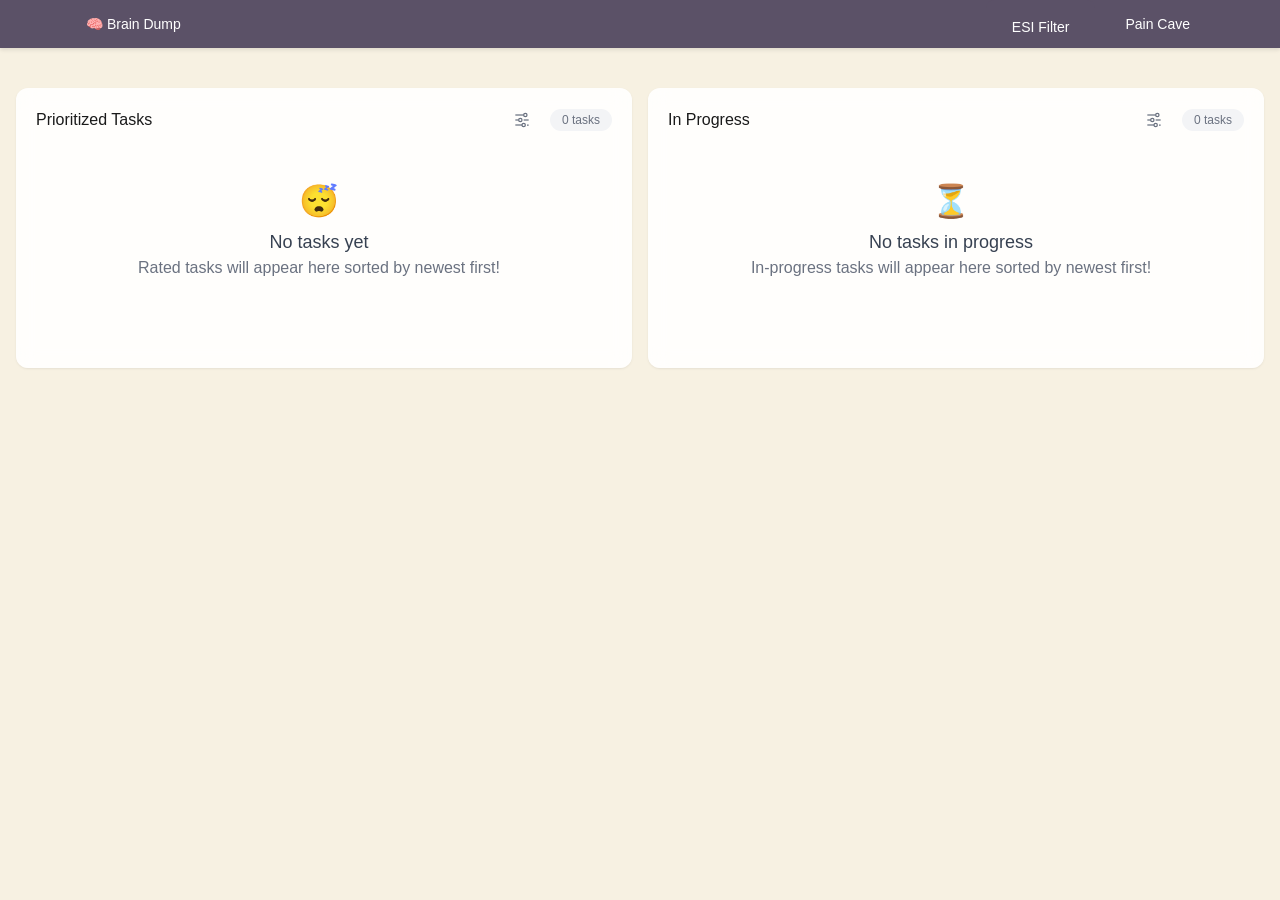
<file: index.html>
<!DOCTYPE html>
<html lang="en">
<head>
    <meta charset="UTF-8">
    <meta name="viewport" content="width=device-width, initial-scale=1.0">
    <title>ESI Filter - Task Prioritization Tool</title>
    <!-- PWA DISABLED - Uncomment to re-enable PWA functionality -->
    <!-- <link rel="manifest" href="./manifest.json" /> -->
    <!-- <meta name="theme-color" content="#007acc" /> -->
    
    <!-- Favicon and icon links -->
    <link rel="icon" type="image/png" sizes="32x32" href="./icons/favicon-32x32.png">
    <link rel="icon" type="image/png" sizes="16x16" href="./icons/favicon-16x16.png">
    <link rel="apple-touch-icon" sizes="180x180" href="./icons/apple-touch-icon.png">
    <link rel="icon" type="image/png" sizes="192x192" href="./icons/icon-192.png">
    <link rel="icon" type="image/png" sizes="512x512" href="./icons/icon-512.png">
    <link rel="stylesheet" href="./styles.css">
    <link href="https://fonts.cdnfonts.com/css/bobby-jones" rel="stylesheet">
</head>
<body>
    <div class="app-container">
        <!-- Tab Navigation -->
        <nav class="app-tabs">
            <div class="tab-container">
                <button class="btn-brain-dump" onclick="openBrainDumpModal()">
                    🧠 Brain Dump
                </button>
                <div class="tab-buttons">
                    <button class="tab-btn active" onclick="switchTab('esi-filter')" data-tab="esi-filter">
                        ESI Filter
                    </button>
                    <button class="tab-btn" onclick="switchTab('pain-cave')" data-tab="pain-cave">
                        Pain Cave
                    </button>
                </div>
            </div>
        </nav>

        <!-- ESI Filter Content -->
        <div id="esi-filter-content" class="tab-content active">
            <div class="container">
                <header>
                </header>

                <main class="main-grid">
                    <!-- Left Column: Prioritized Tasks -->
                    <section class="tasks-section">
                        <div class="card">
                            <div class="section-header">
                                <h2>Prioritized Tasks</h2>
                                <div class="header-controls">
                                    <div class="filter-container">
                                        <button id="prioritized-filter-btn" class="filter-btn" onclick="esiFilter.toggleFilterMenu('prioritized')" title="Filter tasks">
                                                                        <svg width="20" height="20" viewBox="0 0 24 24" fill="none" stroke="currentColor" stroke-width="1.5">
                                <line x1="4" y1="6" x2="14" y2="6"/>
                                <circle cx="16" cy="6" r="2"/>
                                <line x1="20" y1="6" x2="20" y2="6"/>
                                <line x1="4" y1="12" x2="8" y2="12"/>
                                <circle cx="10" cy="12" r="2"/>
                                <line x1="14" y1="12" x2="20" y2="12"/>
                                <line x1="4" y1="18" x2="12" y2="18"/>
                                <circle cx="14" cy="18" r="2"/>
                                <line x1="18" y1="18" x2="20" y2="18"/>
                            </svg>
                                        </button>
                                                                <div id="prioritized-filter-menu" class="filter-menu hidden">
                            <div class="filter-option selected" data-value="highest-priority"><span class="checkmark">✓</span>Highest Priority</div>
                            <div class="filter-option" data-value="newest"><span class="checkmark">✓</span>Newest</div>
                            <div class="filter-option" data-value="oldest"><span class="checkmark">✓</span>Oldest</div>
                            <div class="filter-option" data-value="10x"><span class="checkmark">✓</span>10x Tasks</div>
                            <div class="filter-option" data-value="2x"><span class="checkmark">✓</span>2x Tasks</div>
                            <div class="filter-option" data-value="time-sensitive"><span class="checkmark">✓</span>Time-Sensitive</div>
                        </div>
                                    </div>
                                    <div class="task-count">
                                        <span id="task-count">0 tasks</span>
                                    </div>
                                </div>
                            </div>
                            
                            <div id="tasks-container" class="tasks-container">
                                <div class="empty-state">
                                    <div class="empty-icon">😴</div>
                                    <h3>No tasks yet</h3>
                                    <p>Rated tasks will appear here prioritized by ESI score!</p>
                                </div>
                            </div>
                        </div>
                    </section>

                    <!-- Right Column: In Progress -->
                    <section class="in-progress-section">
                        <div class="card">
                            <div class="section-header">
                                <h2>In Progress</h2>
                                <div class="header-controls">
                                    <div class="filter-container">
                                        <button id="in-progress-filter-btn" class="filter-btn" onclick="esiFilter.toggleFilterMenu('in-progress')" title="Filter tasks">
                                                                        <svg width="20" height="20" viewBox="0 0 24 24" fill="none" stroke="currentColor" stroke-width="1.5">
                                <line x1="4" y1="6" x2="14" y2="6"/>
                                <circle cx="16" cy="6" r="2"/>
                                <line x1="20" y1="6" x2="20" y2="6"/>
                                <line x1="4" y1="12" x2="8" y2="12"/>
                                <circle cx="10" cy="12" r="2"/>
                                <line x1="14" y1="12" x2="20" y2="12"/>
                                <line x1="4" y1="18" x2="12" y2="18"/>
                                <circle cx="14" cy="18" r="2"/>
                                <line x1="18" y1="18" x2="20" y2="18"/>
                            </svg>
                                        </button>
                                                                <div id="in-progress-filter-menu" class="filter-menu hidden">
                            <div class="filter-option selected" data-value="highest-priority"><span class="checkmark">✓</span>Highest Priority</div>
                            <div class="filter-option" data-value="newest"><span class="checkmark">✓</span>Newest</div>
                            <div class="filter-option" data-value="oldest"><span class="checkmark">✓</span>Oldest</div>
                            <div class="filter-option" data-value="10x"><span class="checkmark">✓</span>10x Tasks</div>
                            <div class="filter-option" data-value="2x"><span class="checkmark">✓</span>2x Tasks</div>
                            <div class="filter-option" data-value="time-sensitive"><span class="checkmark">✓</span>Time-Sensitive</div>
                        </div>
                                    </div>
                                    <div class="task-count">
                                        <span id="in-progress-task-count">0 tasks</span>
                                    </div>
                                </div>
                            </div>
                            
                            <div id="in-progress-tasks-container" class="in-progress-tasks-container">
                                <div class="empty-state">
                                    <div class="empty-icon">⏳</div>
                                    <h3>No tasks in progress</h3>
                                    <p>Click "Start" on a task to begin working on it!</p>
                                </div>
                            </div>
                            

                        </div>
                    </section>
                </main>
                
                <!-- Completed Tasks Section (Full Width Below) -->
                <section id="completed-tasks-section" class="completed-tasks-section hidden">
                    <div class="card">
                        <div class="section-header">
                            <h2>Completed Tasks</h2>
                            <div class="header-controls">
                                <div class="filter-container">
                                    <button id="completed-filter-btn" class="filter-btn" onclick="esiFilter.toggleFilterMenu('completed')" title="Filter tasks">
                                                                    <svg width="20" height="20" viewBox="0 0 24 24" fill="none" stroke="currentColor" stroke-width="1.5">
                                <line x1="4" y1="6" x2="14" y2="6"/>
                                <circle cx="16" cy="6" r="2"/>
                                <line x1="20" y1="6" x2="20" y2="6"/>
                                <line x1="4" y1="12" x2="8" y2="12"/>
                                <circle cx="10" cy="12" r="2"/>
                                <line x1="14" y1="12" x2="20" y2="12"/>
                                <line x1="4" y1="18" x2="12" y2="18"/>
                                <circle cx="14" cy="18" r="2"/>
                                <line x1="18" y1="18" x2="20" y2="18"/>
                            </svg>
                                    </button>
                                                        <div id="completed-filter-menu" class="filter-menu hidden">
                        <div class="filter-option selected" data-value="highest-priority"><span class="checkmark">✓</span>Highest Priority</div>
                        <div class="filter-option" data-value="newest"><span class="checkmark">✓</span>Newest</div>
                        <div class="filter-option" data-value="oldest"><span class="checkmark">✓</span>Oldest</div>
                        <div class="filter-option" data-value="10x"><span class="checkmark">✓</span>10x Tasks</div>
                        <div class="filter-option" data-value="2x"><span class="checkmark">✓</span>2x Tasks</div>
                        <div class="filter-option" data-value="time-sensitive"><span class="checkmark">✓</span>Time-Sensitive</div>
                    </div>
                                </div>
                                <div class="task-count">
                                    <span id="completed-task-count">0 completed</span>
                                </div>
                            </div>
                        </div>
                        
                        <div id="completed-tasks-container" class="completed-tasks-container">
                            <!-- Completed tasks will be rendered here -->
                        </div>
                    </div>
                </section>
            </div>
        </div>

        <!-- Pain Cave Content -->
        <div id="pain-cave-content" class="tab-content">
            <p style="text-align: center; margin-top: 50px; color: #666;">Loading Pain Cave...</p>
        </div>
    </div>

    <script src="./script.js"></script>
    <script src="./Pain Cave/script.js"></script>
</body>
</html>
</file>
<file: styles.css>
/* Bobby Jones Font */
@font-face {
    font-family: 'Bobby Jones Soft';
    src: url('Assets/Fonts/Bobby Jones Soft.otf') format('opentype');
    font-weight: normal;
    font-style: normal;
    font-display: swap;
}

:root {
    --primary-color: #1abc9c;
    --secondary-color: #f0c808;
    --accent-color: #e26d5a;
    --background-color: #f7f1e2;
    --text-color: #1a1a1a;
    --font-heading: 'Bobby Jones Soft', 'Figtree', sans-serif;
    --font-body: 'Figtree', sans-serif;
  }
  
/* Reset and base styles */
* {
    margin: 0;
    padding: 0;
    box-sizing: border-box;
}

body {
    font-family: var(--font-body);
    background-color: var(--background-color);
    color: var(--text-color);
    margin: 0;
    padding: 0;
}

h1, h2, h3 {
    font-family: var(--font-body);
    font-weight: 400;
}
  
button {
    background-color: var(--primary-color);
    color: white;
    border-radius: 8px;
    padding: 10px 16px;
}

/* Global app container - only active in PWA mode */
.app-container {
    /* Default: no restrictions for web browsers */
    max-width: none;
    margin: 0;
    padding: 0;
    box-sizing: border-box;
}

/* PWA DISABLED - Uncomment the entire block below to re-enable PWA functionality */
/*
@media (display-mode: standalone) {
    .app-container {
        max-width: 600px;
        margin: 0 auto;
        padding: 0.5rem;
        box-sizing: border-box;
        min-height: 100vh;
        width: 100%;
    }
    
    .container {
        max-width: none !important;
        margin: 0 !important;
        padding: 0 !important;
        width: 100% !important;
    }
    
    .main-grid {
        grid-template-columns: 1fr !important;
        grid-template-rows: auto auto auto !important;
        gap: 0.5rem !important;
        width: 100% !important;
        margin: 0 !important;
        padding: 0 !important;
    }
    
    .tasks-section,
    .in-progress-section,
    .to-be-rated-section {
        width: 100% !important;
        grid-column: 1;
        margin: 0 !important;
        padding: 0 !important;
        box-sizing: border-box !important;
    }
    
    .main-grid .card {
        max-height: 50vh;
        min-height: 200px;
        width: 100% !important;
        margin: 0 !important;
        border-radius: 12px;
        box-sizing: border-box !important;
    }
    
    .card {
        padding: 1.2rem !important;
    }
    
    .tasks-container,
    .in-progress-tasks-container,
    .completed-tasks-container {
        width: 100% !important;
        margin: 0 !important;
        padding: 0 !important;
        box-sizing: border-box !important;
    }
    
    .section-header {
        width: 100% !important;
        margin: 0 0 1rem 0 !important;
        padding: 0 !important;
    }
    
    header {
        margin-bottom: 1rem;
    }
}
*/

/* Default container styles for web browsers */
.container {
    max-width: 1400px;
    margin: 0 auto;
    padding: 1rem;
}

/* PWA DISABLED - Uncomment to re-enable PWA mobile responsiveness */
/*
@media (display-mode: standalone) and (max-width: 768px) {
    .app-container {
        padding: 0.5rem !important;
        max-width: 600px !important;
    }
    
    .container {
        padding: 0 !important;
    }
}
*/

/* Header */
header {
    text-align: center;
    margin-bottom: 1.5rem;
    color: white;
}

header h1 {
    font-size: 1.25rem;
    margin-bottom: 0.25rem;
    font-weight: 400;
    color: #0097f2;
}

.subtitle {
    font-size: 1rem;
    opacity: 0.9;
    font-weight: 600;
    color:#1a1a1a
}

.subheader {
    font-size: 0.875rem;
    opacity: 0.7;
    font-weight: 400;
    color: #6b7280;
    margin-top: 0.25rem;
    font-style: italic;
    max-width: 600px;
    margin-left: auto;
    margin-right: auto;
}

/* Main Grid Layout - Clean Dynamic Grid */
.main-grid {
    display: grid;
    gap: 1rem;
    align-items: stretch; /* Change from start to stretch for consistent alignment */
    min-height: auto; /* Remove fixed height to make it more compact */
    transition: all 0.3s ease;
    overflow-x: visible;
    width: 100%;
    margin-bottom: 0; /* Remove bottom margin to reduce gap */
}

/* Dynamic layout - Brain Dump on top, then variable columns below */
.main-grid.one-column {
    grid-template-rows: auto 1fr;
    grid-template-columns: 1fr;
}

.main-grid.two-columns {
    grid-template-rows: auto 1fr;
    grid-template-columns: 1fr 1fr;
}

.main-grid.three-columns {
    grid-template-rows: auto 1fr;
    grid-template-columns: 1fr 1fr 1fr;
}

/* Brain Dump section - spans full width at top */
.add-task-section {
    grid-column: 1 / -1;
    display: flex;
    flex-direction: column;
    min-width: 0;
    overflow-x: visible;
}

/* Column sections - all task columns in same row */
.to-be-rated-section,
.in-progress-section,
.tasks-section {
    height: 100%;
    display: flex;
    flex-direction: column;
    min-width: 0;
    overflow-x: visible;
    align-items: stretch; /* Ensure consistent alignment across columns */
}

/* Cards */
.card {
    background: white;
    border-radius: 12px;
    padding: 0.75rem 1.25rem 1.25rem 1.25rem;
    box-shadow: 
        0 1px 2px rgba(0, 0, 0, 0.05),
        0 1px 1px rgba(0, 0, 0, 0.03);
    backdrop-filter: blur(10px);
    transition: box-shadow 0.3s ease;
}

.card:hover {
    box-shadow: 
        0 10px 25px rgba(0, 0, 0, 0.15),
        0 6px 10px rgba(0, 0, 0, 0.1);
}

/* Main grid cards */
.main-grid .card {
    background: rgba(255, 255, 255, 0.9);
    border-radius: 12px;
    overflow: visible; /* Allow shadow to extend beyond boundaries */
    box-shadow: 
        0 1px 3px rgba(0, 0, 0, 0.05),
        0 1px 2px rgba(0, 0, 0, 0.03);
    transition: all 0.3s ease;
  
    height: 100%;
    max-height: 55vh;
    display: flex;
    flex-direction: column;
    flex: 1;
    width: 100%;
    min-width: 0;
    align-self: stretch; /* Ensure all cards stretch to same height baseline */
}

.main-grid .card:hover {
    box-shadow: 
        0 10px 25px rgba(0, 0, 0, 0.2),
        0 6px 10px rgba(0, 0, 0, 0.15);
}

/* Sticky card for brain dump */
.sticky-card {
    position: sticky;
    top: 2rem;
    height: auto;
    max-height: 70vh;
    overflow: visible;
}

/* Section headers */
.section-header {
    display: flex;
    justify-content: space-between;
    align-items: center;
    margin-bottom: 0.5rem;
    flex-wrap: nowrap; /* Prevent wrapping to maintain consistent height */
    gap: 0.75rem;
    height: 2.5rem; /* Fixed height instead of min-height for exact alignment */
}

.section-header h2 {
    font-size: 1rem;
    font-weight: 400;
}

.header-controls {
    display: flex;
    align-items: center;
    gap: 0.25rem;
    flex-wrap: nowrap; /* Prevent wrapping for consistent height */
    height: 100%; /* Take full height of section header */
}

/* Rate All button positioning in header */
.to-be-rated-section .header-controls {
    justify-content: flex-start;
}

/* Ensure Rate All button appears in header controls for to-be-rated section */
.to-be-rated-section .section-header .header-controls {
    gap: 0.75rem;
}

.input-section-header {
    margin-bottom: 0.5rem;
    font-size: 1.25rem;
    font-weight: 600;
    color: #374151;
    text-align: left;
}

.task-count {
    background: #f3f4f6;
    padding: 0.25rem 0.75rem;
    border-radius: 16px;
    font-size: 0.75rem;
    font-weight: 500;
    color: #6b7280;
}

/* Filter Interface */
.filter-container {
    position: relative;
    display: inline-block;
}

.filter-btn {
    background: transparent;
    border: none;
    border-radius: 6px;
    padding: 0.75rem;
    cursor: pointer;
    display: flex;
    align-items: center;
    gap: 0.5rem;
    color: #6b7280;
    min-width: 48px;
    height: 40px;
    justify-content: center;
}

.filter-menu {
    position: absolute;
    top: calc(100% + 4px);
    right: 0;
    background: white;
    border: 1px solid #e5e7eb;
    border-radius: 8px;
    box-shadow: 0 4px 12px rgba(0, 0, 0, 0.15);
    z-index: 1000;
    min-width: 140px;
}

.filter-menu.hidden {
    display: none;
}

.filter-option {
    padding: 0.75rem 1rem;
    cursor: pointer;
    transition: background-color 0.2s ease;
    font-size: 0.875rem;
    color: #374151;
    border-bottom: 1px solid #f3f4f6;
}

.filter-option:last-child {
    border-bottom: none;
}

.filter-option:first-child {
    border-top-left-radius: 8px;
    border-top-right-radius: 8px;
}

.filter-option:last-child {
    border-bottom-left-radius: 8px;
    border-bottom-right-radius: 8px;
}

.filter-option:hover {
    background: #f3f4f6;
}

.filter-option:active {
    background: #e5e7eb;
}

.filter-option .checkmark {
    display: none;
    margin-right: 6px;
    color: #9ca3af;
    font-weight: normal;
    font-size: 0.75rem;
    opacity: 0.7;
}

.filter-option.selected .checkmark {
    display: inline;
    color: #6b7280;
    opacity: 1;
}

/* Legacy dropdown styles - keeping for potential fallback */
.task-filter-dropdown {
    padding: 0.375rem 0.75rem;
    border: 1px solid #d1d5db;
    border-radius: 6px;
    font-size: 0.8rem;
    font-weight: 500;
    background: white;
    color: #374151;
    cursor: pointer;
    transition: all 0.2s ease;
    min-width: 90px;
}

.task-filter-dropdown:focus {
    outline: none;
    border-color: #3b82f6;
    box-shadow: 0 0 0 2px rgba(59, 130, 246, 0.1);
}

.task-filter-dropdown:hover {
    border-color: #9ca3af;
    background: #f9fafb;
}

/* Form styles */
.form-group {
    margin-bottom: 0.75rem;
    height: 280px;
    display: flex;
    flex-direction: column;
}

/* Brain Dump Textarea */
#brain-dump-text {
    width: 100%;
    height: 100%;
    padding: 0.75rem;
    border: 2px solid #e5e7eb;
    border-radius: 8px;
    font-size: 0.875rem;
    transition: all 0.2s ease;
    background: #f9fafb;
    font-family: inherit;
    line-height: 1.5;
    resize: none;
    overflow-y: auto;
    min-height: 150px;
}

#brain-dump-text:focus {
    outline: none;
    border-color: #ffcb12;
    box-shadow: 0 0 0 3px rgba(255, 203, 18, 0.1);
    background: white;
}

#brain-dump-text::placeholder {
    color: #9ca3af;
    font-style: italic;
}

/* Buttons */
.btn-primary {
    background: #ff8900;
    color: white;
    border: none;
    padding: 0.75rem 1.5rem;
    border-radius: 6px;
    font-size: 0.875rem;
    font-weight: 600;
    cursor: pointer;
    transition: all 0.2s ease;
    width: 100%;
    box-shadow: 0 2px 8px rgba(255, 137, 0, 0.3);
}

/* Compact button for brain dump modal - matches task card buttons */
.btn-primary-compact {
    background: #ff8900;
    color: white;
    border: none;
    padding: 0.375rem 0.75rem;
    border-radius: 6px;
    font-size: 0.8rem;
    font-weight: 500;
    cursor: pointer;
    transition: all 0.2s ease;
    height: 30px;
    box-shadow: 0 2px 4px rgba(255, 137, 0, 0.3);
    white-space: nowrap;
    min-width: fit-content;
}

.btn-primary-compact:hover {
    background: #e67500;
    transform: translateY(-1px);
    box-shadow: 0 2px 8px rgba(255, 137, 0, 0.4);
}

.btn-primary-compact:active {
    transform: translateY(0);
}

.btn-primary:hover {
    background: #e67500;
    transform: translateY(-2px);
    box-shadow: 0 4px 12px rgba(0, 0, 0, 0.15);
}

.btn-primary:active {
    transform: translateY(0);
}

/* Scrollable containers */
.tasks-container,
.unrated-tasks-container,
.in-progress-tasks-container {
    flex: 1;
    overflow-y: auto;
    overflow-x: visible;
    padding: 0.125rem 0.75rem 0.75rem 0.125rem;
    min-height: 200px;
    max-height: 350px;
    position: relative;
}

/* Task items should not create stacking contexts that interfere with dropdowns */
.task-item,
.unrated-task-item,
.in-progress-task-item {
    margin-bottom: 0.5rem;
    transition: all 0.2s ease;
    position: static;
    overflow: visible;
}

/* Unrated Tasks - Purple-grey accent */
.unrated-task-item .task-card {
    position: relative;
    padding: 0.5rem; /* Reduced from 0.6rem to match other cards */
    background: #fefefe;
    border: 1px solid #e5e7eb;
    border-left: 4px solid #5b5167;
    border-radius: 8px;
    overflow: visible;
}

/* Prioritized Tasks - Teal accent */
.task-item .task-card {
    position: relative;
    padding: 0.5rem;
    background: #fefefe;
    border: 1px solid #e5e7eb;
    border-left: 4px solid #1abc9c;
    border-radius: 8px;
    overflow: visible;
}

/* In Progress Tasks - Amber accent (already implemented) */
.in-progress-task-item .task-card {
    position: relative;
    padding: 0.6rem;
    background: #fefefe;
    border: 1px solid #e5e7eb;
    border-left: 4px solid #f59e0b;
    border-radius: 8px;
    overflow: visible;
}

.in-progress-task-item .task-card:hover {
    box-shadow: 
        0 10px 25px rgba(0, 0, 0, 0.2),
        0 6px 10px rgba(0, 0, 0, 0.15);
    transition: all 0.2s ease;
}

/* Completed Tasks - Teal accent */
.completed-task-item {
    background: #fefefe;
    border: 1px solid #e5e7eb;
    border-left: 4px solid #059669;
    border-radius: 8px;
    padding: 0.6rem;
    margin-bottom: 0.375rem;
    transition: all 0.2s ease;
    position: relative;
    overflow: hidden;
}

/* General task row for unrated tasks */
.unrated-task-item .task-row {
    display: flex;
    align-items: flex-end;
    justify-content: space-between;
    flex-wrap: nowrap;
    gap: 0.25rem; /* Reduced from 0.375rem */
    margin-bottom: 0.375rem; /* Reduced from 0.75rem to make more compact */
}

.unrated-task-item .input-group {
    display: flex;
    flex-direction: column;
    flex: 1;
    min-width: 0;
}

.unrated-task-item .input-group .score-input {
    width: 100%;
    padding: 0.25rem 0.5rem; /* Reduced padding for more compact height */
    border: 1px solid #d1d5db;
    border-radius: 4px; /* Reduced border radius */
    font-size: 0.75rem; /* Reduced font size */
    background: white;
    cursor: pointer;
    transition: all 0.2s ease;
    text-align: left;
    font-weight: 400;
    color: #9ca3af;
    appearance: none;
    -moz-appearance: none;
    -webkit-appearance: none;
    height: 28px; /* Fixed height for consistency */
}

.unrated-task-item .input-group .score-input:focus {
    outline: none;
    border-color: #3b82f6;
    box-shadow: 0 0 0 2px rgba(59, 130, 246, 0.1);
    color: #374151;
}

.unrated-task-item .input-group .score-input option {
    color: #374151;
    font-weight: 400;
    padding: 0.25rem; /* Reduced padding */
    font-size: 0.75rem;
}

/* When a value is selected, make text darker */
.input-group .score-input:not(:invalid) {
    color: #374151;
}

/* Add extra margin to first task to prevent clipping */
.task-item:first-child,
.unrated-task-item:first-child,
.in-progress-task-item:first-child {
    margin-top: 0.25rem;
}

/* Custom scrollbar */
.tasks-container::-webkit-scrollbar,
.unrated-tasks-container::-webkit-scrollbar,
.in-progress-tasks-container::-webkit-scrollbar {
    width: 6px;
}

.tasks-container::-webkit-scrollbar-track,
.unrated-tasks-container::-webkit-scrollbar-track,
.in-progress-tasks-container::-webkit-scrollbar-track {
    background: #f1f1f1;
    border-radius: 3px;
}

.tasks-container::-webkit-scrollbar-thumb,
.unrated-tasks-container::-webkit-scrollbar-thumb,
.in-progress-tasks-container::-webkit-scrollbar-thumb {
    background: #c1c1c1;
    border-radius: 3px;
}

.tasks-container::-webkit-scrollbar-thumb:hover,
.unrated-tasks-container::-webkit-scrollbar-thumb:hover,
.in-progress-tasks-container::-webkit-scrollbar-thumb:hover {
    background: #a8a8a8;
}

/* Empty state */
.empty-state {
    text-align: center;
    padding: 2rem 1rem;
    color: #6b7280;
}

.empty-icon {
    font-size: 2rem;
    margin-bottom: 0.75rem;
}

.empty-state h3 {
    font-size: 1.125rem;
    margin-bottom: 0.375rem;
    color: #374151;
}

/* Task Items - Prioritized Tasks */
.task-item {
    width: 100%;
}

/* .task-item::before {
    content: '';
    position: absolute;
    left: 0;
    top: 0;
    bottom: 0;
    width: 4px;
    background: linear-gradient(135deg, #667eea 0%, #764ba2 100%);
} */

.task-item .task-card:hover {
    box-shadow: 
        0 10px 25px rgba(0, 0, 0, 0.2),
        0 6px 10px rgba(0, 0, 0, 0.15);
    transition: all 0.2s ease;
}

.task-header-compact {
    margin-bottom: 0.375rem;
}

.task-name {
    font-size: 1rem;
    font-weight: 600;
    color: #1f2937;
    line-height: 1.3;
    max-width: calc(100% - 80px);
    overflow: hidden;
    text-overflow: ellipsis;
    white-space: nowrap;
    padding-right: 0.75rem;
    cursor: pointer;
    transition: all 0.1s ease;
    position: relative;
}



.task-metrics-row {
    display: flex;
    align-items: center;
    gap: 0.375rem;
    margin-bottom: 0.5rem;
}

/* Hide task metrics by default for prioritized and in-progress tasks */
.task-item .task-metrics-top-right .metric-compact,
.in-progress-task-item .task-metrics-top-right .metric-compact {
    opacity: 0;
    visibility: hidden;
    transform: translateY(-10px);
    transition: all 0.2s ease;
}

.metric-compact {
    display: flex;
    flex-direction: column;
    align-items: center;
    background: white;
    padding: 0.1rem 0.25rem;
    border-radius: 3px;
    border: 1px solid #e5e7eb;
    min-width: 18px;
    height: 22px;
    justify-content: center;
}

.metric-compact .metric-label {
    font-size: 0.4rem;
    text-transform: uppercase;
    letter-spacing: 0.1px;
    color: #6b7280;
    font-weight: 500;
    margin-bottom: 0.025rem;
    line-height: 0.9;
}

.metric-compact .metric-value {
    font-size: 0.6rem;
    font-weight: 600;
    color: #1f2937;
    line-height: 0.9;
}

.task-score-compact {
    background: linear-gradient(135deg, #667eea 0%, #764ba2 100%);
    color: white;
    padding: 0.1rem 0.3rem;
    border-radius: 3px;
    font-weight: 600;
    font-size: 0.7rem;
    min-width: 22px;
    height: 22px;
    text-align: center;
    margin-left: 0.25rem;
    cursor: pointer;
    transition: all 0.2s ease;
    display: flex;
    align-items: center;
    justify-content: center;
}

.task-score-compact:hover {
    transform: scale(1.05);
    box-shadow: 0 4px 12px rgba(102, 126, 234, 0.4);
}

/* Show individual metrics on score box hover only */
.task-metrics-top-right:hover .metric-compact {
    opacity: 1;
    visibility: visible;
    transform: translateY(0);
}

/* Hide metrics by default, only show when hovering the metrics container */
.task-metrics-top-right .metric-compact {
    opacity: 0;
    visibility: hidden;
    transform: translateY(-10px);
    transition: all 0.2s ease;
}

.task-status-row-compact {
    display: flex;
    justify-content: space-between;
    align-items: center;
    padding-top: 0.25rem;
    border-top: 1px solid #e5e7eb;
}

.task-actions {
    display: flex;
    align-items: center;
    gap: 0.5rem;
}

.notes-btn {
    position: absolute;
    top: 0.4rem;
    right: 3.5rem;
    background: transparent;
    border: none;
    padding: 0;
    cursor: pointer;
    transition: all 0.2s ease;
    width: 18px;
    height: 18px;
    display: flex;
    align-items: center;
    justify-content: center;
    opacity: 0.5;
    color: #6b7280;
    z-index: 10;
}

.notes-btn::before {
    content: '';
    position: absolute;
    top: 50%;
    left: 50%;
    transform: translate(-50%, -50%);
    width: 14px;
    height: 14px;
    background-image: url('data:image/svg+xml;utf8,<svg xmlns="http://www.w3.org/2000/svg" viewBox="0 0 24 24" fill="none" stroke="%23666" stroke-width="2.5" stroke-linecap="round" stroke-linejoin="round"><path d="M14 2H6a2 2 0 0 0-2 2v16a2 2 0 0 0 2 2h12a2 2 0 0 0 2-2V8z"/><polyline points="14,2 14,8 20,8"/></svg>');
    background-size: contain;
    background-repeat: no-repeat;
    background-position: center;
    transition: all 0.2s ease;
}



.notes-btn:hover {
    opacity: 1;
    transform: scale(1.1);
    color: #374151;
}

.notes-btn:hover::before {
    background-image: url('data:image/svg+xml;utf8,<svg xmlns="http://www.w3.org/2000/svg" viewBox="0 0 24 24" fill="none" stroke="%23374151" stroke-width="2.5" stroke-linecap="round" stroke-linejoin="round"><path d="M14 2H6a2 2 0 0 0-2 2v16a2 2 0 0 0 2 2h12a2 2 0 0 0 2-2V8z"/><polyline points="14,2 14,8 20,8"/></svg>');
}

.notes-btn.has-notes {
    opacity: 1;
    color: #f59e0b;
}

.notes-btn.has-notes::before {
    background-image: url('data:image/svg+xml;utf8,<svg xmlns="http://www.w3.org/2000/svg" viewBox="0 0 24 24" fill="none" stroke="%23f59e0b" stroke-width="2.5" stroke-linecap="round" stroke-linejoin="round"><path d="M14 2H6a2 2 0 0 0-2 2v16a2 2 0 0 0 2 2h12a2 2 0 0 0 2-2V8z"/><polyline points="14,2 14,8 20,8"/></svg>');
}



.notes-btn.has-notes:hover {
    color: #d97706;
    transform: scale(1.1);
}

.notes-btn.has-notes:hover::before {
    background-image: url('data:image/svg+xml;utf8,<svg xmlns="http://www.w3.org/2000/svg" viewBox="0 0 24 24" fill="none" stroke="%23d97706" stroke-width="2.5" stroke-linecap="round" stroke-linejoin="round"><path d="M14 2H6a2 2 0 0 0-2 2v16a2 2 0 0 0 2 2h12a2 2 0 0 0 2-2V8z"/><polyline points="14,2 14,8 20,8"/></svg>');
}

.notes-panel {
    margin-top: 0.75rem;
    padding: 0.75rem;
    background: #f9fafb;
    border: 1px solid #e5e7eb;
    border-radius: 8px;
}

.notes-textarea {
    width: 100%;
    min-height: 80px;
    padding: 0.5rem;
    border: 1px solid #ffcb12;
    border-radius: 4px;
    font-size: 0.875rem;
    font-family: inherit;
    resize: vertical;
    transition: border-color 0.2s ease;
}

.notes-textarea:focus {
    outline: none;
    border-color: #ffcb12;
    box-shadow: 0 0 0 2px rgba(255, 203, 18, 0.1);
}

.notes-actions {
    display: flex;
    gap: 0.5rem;
    margin-top: 0.5rem;
    justify-content: flex-end;
}

.notes-save-btn {
    background: #0097f2;
    color: white;
    border: none;
    padding: 0.375rem 0.75rem;
    border-radius: 4px;
    font-size: 0.8rem;
    font-weight: 500;
    cursor: pointer;
    transition: all 0.2s ease;
}

.notes-save-btn:hover {
    background: #0075c2;
}

.notes-cancel-btn {
    background: transparent;
    color: #6b7280;
    border: 1px solid #d1d5db;
    padding: 0.375rem 0.75rem;
    border-radius: 4px;
    font-size: 0.8rem;
    cursor: pointer;
    transition: all 0.2s ease;
}

.notes-cancel-btn:hover {
    background: #f3f4f6;
    border-color: #9ca3af;
}

.task-status {
    font-size: 0.85rem;
    font-weight: 500;
    padding: 0.25rem 0.75rem;
    border-radius: 16px;
    display: flex;
    align-items: center;
    gap: 0.5rem;
}

.status-start {
    background: #f3f4f6;
    color: #6b7280;
    border: 1px solid #d1d5db;
}

.status-progress {
    background: #fef3c7;
    color: #d97706;
    border: 1px solid #fbbf24;
}

.status-complete {
    background: #dcfce7;
    color: #16a34a;
    border: 1px solid #4ade80;
}

.status-btn-compact {
    background: #f3f4f6;
    color: #9ca3af;
    border: none;
    padding: 0;
    border-radius: 50%;
    font-size: 0.8rem;
    font-weight: 500;
    cursor: pointer;
    transition: all 0.2s ease;
    height: 24px;
    width: 24px;
    display: flex;
    align-items: center;
    justify-content: center;
}

.status-btn-compact:hover {
    background: #ff8900;
    color: white;
    border: none;
    transform: translateY(-1px);
    box-shadow: 0 2px 4px rgba(255, 137, 0, 0.3);
}

.status-btn-compact:active {
    transform: translateY(0);
}

/* Lighter gray color for done button checkmark */
.status-btn-compact.done-btn {
    color: #9ca3af;
}

.status-btn-compact.done-btn:hover {
    background: rgba(26, 188, 156, 0.7);
    color: white;
}

/* Individual Pain Cave Button for tasks */
.btn-pain-cave-task {
    background: #f3f4f6;
    color: #9ca3af;
    border: none;
    padding: 0;
    border-radius: 50%;
    font-size: 0.7rem;
    font-weight: 500;
    cursor: pointer;
    transition: all 0.2s ease;
    height: 24px;
    width: 24px;
    display: flex;
    align-items: center;
    justify-content: center;
    box-shadow: none;
}

.btn-pain-cave-task:hover {
    background: #5b5167;
    color: white;
    transform: translateY(-1px);
    box-shadow: 0 2px 4px rgba(91, 81, 103, 0.3);
}

.btn-pain-cave-task:active {
    transform: translateY(0);
}

/* Unpack Button */
.unpack-btn {
    background: #f3f4f6;
    color: #9ca3af;
    border: none;
    padding: 0;
    border-radius: 50%;
    font-size: 0.7rem;
    font-weight: 500;
    cursor: pointer;
    transition: all 0.2s ease;
    height: 24px;
    width: 24px;
    display: flex;
    align-items: center;
    justify-content: center;
    box-shadow: none;
}

.unpack-btn:hover {
    background: #6366f1;
    color: white;
    transform: translateY(-1px);
    box-shadow: 0 2px 4px rgba(99, 102, 241, 0.3);
}

.unpack-btn:active {
    transform: translateY(0);
}

/* Unpack Modal */
.unpack-modal {
    position: fixed;
    top: 0;
    left: 0;
    right: 0;
    bottom: 0;
    background: rgba(0, 0, 0, 0.5);
    backdrop-filter: blur(4px);
    display: flex;
    align-items: center;
    justify-content: center;
    z-index: 1000;
    animation: fadeIn 0.2s ease-out;
}

.unpack-modal-content {
    background: white;
    border-radius: 12px;
    padding: 24px;
    width: 90%;
    max-width: 500px;
    max-height: 80vh;
    overflow-y: auto;
    box-shadow: 0 20px 40px rgba(0, 0, 0, 0.2);
    animation: scaleIn 0.2s ease-out;
}

@keyframes scaleIn {
    from { 
        opacity: 0;
        transform: scale(0.9);
    }
    to { 
        opacity: 1;
        transform: scale(1);
    }
}

.unpack-header {
    margin-bottom: 20px;
    display: flex;
    align-items: center;
    justify-content: space-between;
}

.unpack-header h3 {
    margin: 0;
    color: #1f2937;
    font-size: 20px;
    font-weight: 600;
}

.unpack-header .close-btn {
    background: none;
    border: none;
    font-size: 1.5rem;
    cursor: pointer;
    color: #6b7280;
    padding: 0;
    width: 32px;
    height: 32px;
    display: flex;
    align-items: center;
    justify-content: center;
    border-radius: 50%;
    transition: all 0.2s ease;
}

.unpack-header .close-btn:hover {
    background: #f3f4f6;
    color: #374151;
}

.unpack-body {
    margin-bottom: 20px;
}

.unpack-body label {
    display: block;
    color: #6b7280;
    font-size: 14px;
    margin-bottom: 8px;
}

.unpack-textarea {
    width: 100%;
    min-height: 150px;
    padding: 12px;
    border: 2px solid #e5e7eb;
    border-radius: 8px;
    font-family: inherit;
    font-size: 14px;
    line-height: 1.5;
    resize: vertical;
    transition: border-color 0.2s;
    box-sizing: border-box;
}

.unpack-textarea:focus {
    outline: none;
    border-color: #0097f2;
    box-shadow: 0 0 0 3px rgba(0, 151, 242, 0.1);
}

.unpack-textarea::placeholder {
    color: #9ca3af;
}

.unpack-actions {
    display: flex;
    gap: 12px;
    justify-content: flex-end;
}

.unpack-actions .btn-secondary {
    background: #f3f4f6;
    color: #6b7280;
    border: 1px solid #d1d5db;
    padding: 0.75rem 1.5rem;
    border-radius: 8px;
    font-size: 1rem;
    font-weight: 600;
    cursor: pointer;
    transition: all 0.2s ease;
}

.unpack-actions .btn-secondary:hover {
    background: #e5e7eb;
    color: #374151;
    border-color: #9ca3af;
    transform: translateY(-1px);
}

.unpack-actions .btn-primary {
    background: #ff8900;
    color: white;
    border: none;
    padding: 0.75rem 1.5rem;
    border-radius: 6px;
    font-size: 0.875rem;
    font-weight: 600;
    cursor: pointer;
    transition: all 0.2s ease;
    box-shadow: 0 2px 8px rgba(255, 137, 0, 0.3);
}

.unpack-actions .btn-primary:hover {
    background: #e67500;
    transform: translateY(-2px);
    box-shadow: 0 4px 12px rgba(0, 0, 0, 0.15);
}

/* Unrated Tasks */
.unrated-task-item {
    margin-bottom: 0.5rem;
    transition: all 0.2s ease;
    position: relative;
}

/* .unrated-task-item::before {
    content: '';
    position: absolute;
    left: 0;
    top: 0;
    bottom: 0;
    width: 4px;
    background: linear-gradient(135deg, #f59e0b 0%, #fbbf24 100%);
} */

.unrated-task-item .task-card {
    position: relative;
    padding: 0.5rem; /* Reduced from 0.6rem to match other cards */
    background: #fefefe;
    border: 1px solid #e5e7eb;
    border-left: 4px solid #5b5167;
    border-radius: 8px;
    overflow: visible;
}

.unrated-task-item .task-card:hover {
    box-shadow: 
        0 10px 25px rgba(0, 0, 0, 0.2),
        0 6px 10px rgba(0, 0, 0, 0.15);
    transition: all 0.2s ease;
}

.unrated-task-header {
    margin-bottom: 0.375rem; /* Reduced from 0.75rem to make more compact */
}

.unrated-task-name {
    font-size: 0.9rem;
    font-weight: 600;
    color: #1f2937;
    line-height: 1.3;
    max-width: calc(100% - 80px);
    overflow: hidden;
    text-overflow: ellipsis;
    white-space: nowrap;
    padding-right: 0.75rem;
    cursor: pointer;
    transition: all 0.1s ease;
    position: relative;
}

.task-row {
    display: flex;
    align-items: flex-end;
    justify-content: space-between;
    flex-wrap: nowrap;
    gap: 0.25rem; /* Reduced from 0.375rem */
    margin-bottom: 0.375rem; /* Reduced from 0.75rem to make more compact */
}

.input-group {
    display: flex;
    flex-direction: column;
    flex: 1;
    min-width: 0;
}

.input-group .score-input {
    width: 100%;
    padding: 0.25rem 0.5rem; /* Reduced padding for more compact height */
    border: 1px solid #d1d5db;
    border-radius: 4px; /* Reduced border radius */
    font-size: 0.75rem; /* Reduced font size */
    background: white;
    cursor: pointer;
    transition: all 0.2s ease;
    text-align: left;
    font-weight: 400;
    color: #9ca3af;
    appearance: none;
    -moz-appearance: none;
    -webkit-appearance: none;
    height: 28px; /* Fixed height for consistency */
}

.input-group .score-input:focus {
    outline: none;
    border-color: #3b82f6;
    box-shadow: 0 0 0 2px rgba(59, 130, 246, 0.1);
    color: #374151;
}

.input-group .score-input option {
    color: #374151;
    font-weight: 400;
    padding: 0.25rem; /* Reduced padding */
    font-size: 0.75rem;
}

/* When a value is selected, make text darker */
.unrated-task-item .input-group .score-input:not(:invalid) {
    color: #374151;
}

/* Custom Dropdown Styles */
.custom-dropdown {
    position: relative;
    width: 100%;
    overflow: visible;
}

.dropdown-input {
    width: 100%;
    padding: 0.3rem 1.8rem 0.3rem 0.6rem;
    border: 1px solid #0097f2;
    border-radius: 6px;
    font-size: 0.75rem;
    background: white;
    cursor: text;
    transition: all 0.2s ease;
    text-align: center;
    font-weight: 600;
    appearance: textfield; /* Standard */
    -moz-appearance: textfield; /* Firefox */
}

/* Hide spinner arrows on Chrome, Safari, Edge */
.dropdown-input::-webkit-outer-spin-button,
.dropdown-input::-webkit-inner-spin-button {
    appearance: none; /* Standard */
    -webkit-appearance: none;
    margin: 0;
}

.dropdown-input:focus {
    outline: none;
    border-color: #0097f2;
    box-shadow: 0 0 0 2px rgba(11, 171, 245, 0.2);
}

.dropdown-arrow {
    position: absolute;
    right: 0.5rem;
    top: 50%;
    transform: translateY(-50%);
    font-size: 0.6rem;
    color: #6b7280;
    cursor: pointer;
    transition: transform 0.2s ease;
}

.custom-dropdown.open .dropdown-arrow {
    transform: translateY(-50%) rotate(180deg);
}

.dropdown-options {
    position: fixed;
    background: white;
    border: 1px solid #0097f2;
    border-radius: 6px;
    max-height: 200px;
    overflow-y: auto;
    z-index: 9999;
    box-shadow: 0 8px 25px rgba(0, 0, 0, 0.2);
    opacity: 0;
    visibility: hidden;
    transform: translateY(-10px);
    transition: all 0.2s ease;
    min-width: 150px;
    max-width: 300px;
    white-space: nowrap;
}

.custom-dropdown.open .dropdown-options {
    opacity: 1 !important;
    visibility: visible !important;
    transform: translateY(0) !important;
}

.dropdown-option {
    padding: 0.5rem 0.75rem;
    font-size: 0.75rem;
    color: #374151;
    cursor: pointer;
    transition: background-color 0.15s ease;
    border-bottom: 1px solid #f3f4f6;
}

.dropdown-option:last-child {
    border-bottom: none;
}

.dropdown-option:hover {
    background-color: #fef3c7;
    color: #92400e;
}

.dropdown-option:active {
    background-color: #fbbf24;
}

.rate-button {
    background: #f3f4f6;
    color: #9ca3af;
    border: none;
    padding: 0;
    border-radius: 50%;
    font-size: 0.8rem;
    font-weight: 500;
    cursor: pointer;
    transition: all 0.2s ease;
    white-space: nowrap;
    height: 24px;
    width: 24px;
    display: flex;
    align-items: center;
    justify-content: center;
}

.rate-button:hover {
    background: #ff8900;
    color: white;
    border: none;
    transform: translateY(-1px);
    box-shadow: 0 2px 4px rgba(255, 137, 0, 0.3);
}

/* Remove text-based arrow for rate button */

/* Leverage Selector */
.leverage-section {
    margin-top: 1rem;
    padding-top: 1rem;
    border-top: 1px solid #e5e7eb;
}

.leverage-row {
    display: flex;
    align-items: center;
    gap: 1rem;
}

.leverage-label {
    font-size: 0.8rem;
    font-weight: 600;
    color: #374151;
    margin-bottom: 0.5rem;
    display: block;
    text-align: center;
}

.leverage-label-left {
    font-size: 0.8rem;
    font-weight: 600;
    color: #374151;
    margin: 0;
    white-space: nowrap;
}

.leverage-buttons {
    display: flex;
    gap: 0.5rem;
    justify-content: flex-start;
}

.leverage-btn {
    background: #f3f4f6;
    color: #6b7280;
    border: 1px solid #d1d5db;
    padding: 0.25rem 0.5rem;
    border-radius: 6px;
    font-size: 0.7rem;
    font-weight: 600;
    cursor: pointer;
    transition: all 0.2s ease;
    min-width: 40px;
    height: 24px;
}

.leverage-btn:hover {
    background: #e5e7eb;
    border-color: #9ca3af;
    color: #374151;
}

/* Default active state (fallback) */
.leverage-btn.active {
    background: #3b82f6;
    color: white;
    border-color: #2563eb;
}

.leverage-btn.active:hover {
    background: #2563eb;
}

/* Specific active states for leverage types */
.leverage-btn[id*="leverage-10x"].active {
    background: #1abc9c;
    color: white;
    border-color: #16a085;
}

.leverage-btn[id*="leverage-10x"].active:hover {
    background: #16a085;
}

.leverage-btn[id*="leverage-2x"].active {
    background: #5b5167;
    color: white;
    border-color: #4a4058;
}

.leverage-btn[id*="leverage-2x"].active:hover {
    background: #4a4058;
}

/* Override leverage buttons in unrated tasks to match badge appearance */
.unrated-task-item .leverage-btn {
    border-radius: 12px; /* Match leverage badge border radius */
    text-transform: uppercase; /* Match leverage badge styling */
    letter-spacing: 0.3px; /* Match leverage badge styling */
    font-size: 0.6rem; /* Keep compact size */
    min-width: 32px; /* Keep compact width */
    height: 20px; /* Keep compact height */
    padding: 0.125rem 0.375rem; /* Keep compact padding */
}

/* Make unrated task leverage buttons look like badges when active */
.unrated-task-item .leverage-btn[id*="leverage-10x"].active {
    background: rgba(26, 188, 156, 0.1); /* Match .leverage-10x badge */
    color: #1abc9c;
    border: 1px solid rgba(26, 188, 156, 0.3);
}

.unrated-task-item .leverage-btn[id*="leverage-10x"].active:hover {
    background: rgba(26, 188, 156, 0.15); /* Slightly darker on hover */
    color: #16a085;
    border: 1px solid rgba(26, 188, 156, 0.4);
}

.unrated-task-item .leverage-btn[id*="leverage-2x"].active {
    background: rgba(91, 81, 103, 0.1); /* Match .leverage-2x badge */
    color: #5b5167;
    border: 1px solid rgba(91, 81, 103, 0.3);
}

.unrated-task-item .leverage-btn[id*="leverage-2x"].active:hover {
    background: rgba(91, 81, 103, 0.15); /* Slightly darker on hover */
    color: #4a4058;
    border: 1px solid rgba(91, 81, 103, 0.4);
}

/* Make time-sensitive button in unrated tasks look like indicator when active */
.unrated-task-item .time-sensitive-btn.active {
    background: rgba(0, 151, 242, 0.05); /* Match .time-sensitive-indicator */
    color: #0097f2;
    border: 1px solid rgba(0, 151, 242, 0.2);
    border-radius: 12px; /* Match indicator border radius */
}

.unrated-task-item .time-sensitive-btn.active:hover {
    background: rgba(0, 151, 242, 0.08); /* Slightly darker on hover */
    color: #0085d4;
    border: 1px solid rgba(0, 151, 242, 0.25);
}

.unrated-task-item .time-sensitive-btn svg {
    width: 10px; /* Match the smaller icon size */
    height: 10px;
}

/* Time-sensitive button styles */
.time-sensitive-btn {
    display: flex;
    align-items: center;
    justify-content: center;
    min-width: 40px;
}

.time-sensitive-btn.active {
    background: #0097f2;
    color: white;
    border-color: #0085d4;
}

.time-sensitive-btn.active:hover {
    background: #0085d4;
}

/* Leverage Badges */
.leverage-badge {
    display: inline-block;
    padding: 0.25rem 0.5rem;
    border-radius: 12px;
    font-size: 0.65rem;
    font-weight: 600;
    text-transform: uppercase;
    letter-spacing: 0.3px;
    margin-top: 0.25rem;
    margin-left: 0;
    height: 22px;
    box-sizing: border-box;
    display: inline-flex;
    align-items: center;
    justify-content: center;
}

.leverage-10x {
    background: rgba(26, 188, 156, 0.1);
    color: #1abc9c;
    border: 1px solid rgba(26, 188, 156, 0.3);
}

.leverage-2x {
    background: rgba(91, 81, 103, 0.1);
    color: #5b5167;
    border: 1px solid rgba(91, 81, 103, 0.3);
}

.leverage-label-required {
    color: #6b7280;
    font-size: 0.7rem;
    font-weight: 600;
    text-transform: uppercase;
    letter-spacing: 0.5px;
    margin-bottom: 0.25rem;
    text-align: center;
}

/* Time-Sensitive Toggle */
.time-sensitive-toggle {
    position: absolute;
    top: 0.5rem;
    right: 2.5rem;
    background: transparent;
    border: none;
    padding: 0.25rem;
    border-radius: 4px;
    cursor: pointer;
    transition: all 0.2s ease;
    width: 24px;
    height: 24px;
    display: flex;
    align-items: center;
    justify-content: center;
    opacity: 0.4;
    color: #9ca3af;
}

.time-sensitive-toggle:hover {
    opacity: 0.7;
    background: rgba(156, 163, 175, 0.1);
    color: #6b7280;
}

.time-sensitive-toggle.active {
    opacity: 1;
    background: rgba(0, 151, 242, 0.1);
    color: #0097f2;
}

.time-sensitive-toggle.active:hover {
    background: rgba(0, 151, 242, 0.15);
    color: #0085d4;
}

/* Time-Sensitive Indicator */
.time-sensitive-indicator {
    display: inline-flex;
    align-items: center;
    justify-content: center;
    padding: 0.25rem 0.5rem;
    border-radius: 12px;
    background: rgba(0, 151, 242, 0.05); /* More translucent - reduced from 0.1 to 0.05 */
    color: #0097f2;
    border: 1px solid rgba(0, 151, 242, 0.2); /* More translucent border - reduced from 0.3 to 0.2 */
    margin-left: 0;
    margin-top: 0.25rem;
    opacity: 1;
    height: 22px;
    box-sizing: border-box;
    min-width: 32px;
}

/* Make clock icon smaller in time-sensitive indicators */
.time-sensitive-indicator svg {
    width: 10px; /* Reduced from 12px */
    height: 10px; /* Reduced from 12px */
}

/* Adjust task-leverage-area to handle multiple elements */
.task-leverage-area {
    display: flex;
    align-items: center;
    flex-wrap: wrap;
    gap: 0.5rem;
}

/* Responsive adjustments for time-sensitive toggle */
@media (max-width: 768px) {
    .time-sensitive-toggle {
        width: 20px;
        height: 20px;
        top: 0.375rem;
        right: 2.25rem;
    }
    
    .time-sensitive-toggle svg {
        width: 14px;
        height: 14px;
    }
    
    .notes-btn {
        width: 16px;
        height: 16px;
        top: 0.375rem;
        right: 2.5rem;
    }
    
    .notes-btn::before {
        width: 12px;
        height: 14px;
        border-width: 1.5px;
    }
    
    .notes-btn::after {
        font-size: 8px;
    }
    
    .task-leverage-area {
        flex-direction: column;
        align-items: flex-start;
        gap: 0.25rem;
    }
    
    .leverage-buttons {
        display: flex;
        gap: 0.25rem;
    }
}

/* Completed Tasks */
.completed-tasks-section {
    margin-top: 1rem; /* Match the grid gap for consistent spacing */
    width: 100%;
}

.completed-tasks-section.hidden {
    display: none;
}

.completed-tasks-container {
    min-height: 120px;
    max-height: 250px;
    overflow-y: auto;
    padding-right: 0.5rem;
    position: relative;
}

.completed-task-item:hover {
    box-shadow: 
        0 10px 25px rgba(0, 0, 0, 0.2),
        0 6px 10px rgba(0, 0, 0, 0.15);
    transition: all 0.2s ease;
}

.completed-task-bottom-row {
    display: flex;
    justify-content: space-between;
    align-items: center;
    padding-top: 0.5rem;
    border-top: 1px solid #e5e7eb;
    margin-top: 0.75rem;
}

.notes-textarea[readonly] {
    background: #f9fafb;
    color: #374151;
    cursor: default;
}

.completed-task-notes {
    margin-top: 0.75rem;
    padding: 0.75rem;
    background: #f0fdf4;
    border: 1px solid #bbf7d0;
    border-radius: 8px;
    display: flex;
    gap: 0.5rem;
    align-items: flex-start;
}

.notes-icon {
    font-size: 0.875rem;
    opacity: 0.7;
    margin-top: 0.125rem;
    flex-shrink: 0;
}

.notes-content {
    flex: 1;
    min-width: 0;
}

.notes-text {
    font-style: italic;
    color: #374151;
    font-size: 0.875rem;
    line-height: 1.5;
    white-space: pre-wrap;
    word-break: break-word;
}

.notes-full-text {
    font-style: italic;
    color: #374151;
    font-size: 0.875rem;
    line-height: 1.5;
    white-space: pre-wrap;
    word-break: break-word;
    margin-top: 0.5rem;
}

.notes-toggle-btn {
    background: transparent;
    color: #059669;
    border: none;
    font-size: 0.75rem;
    cursor: pointer;
    text-decoration: underline;
    margin-top: 0.25rem;
    padding: 0;
    font-weight: 500;
}

.notes-toggle-btn:hover {
    color: #047857;
}

/* Analytics button for reflection insights */
.analytics-btn {
    background: #fef2f2 !important;
    border: 1px solid #fca5a5 !important;
    color: #dc2626 !important;
    padding: 0.25rem 0.5rem;
    border-radius: 4px;
    font-size: 0.8rem;
    cursor: pointer;
    transition: all 0.2s ease;
    display: flex;
    align-items: center;
    justify-content: center;
    min-width: 28px;
    height: 28px;
}

.analytics-btn:hover {
    background: #fee2e2 !important;
    border-color: #f87171 !important;
    color: #b91c1c !important;
}

.analytics-btn.has-reflection {
    background: #f0f9ff !important;
    border-color: #0097f2 !important;
    color: #004876 !important;
}

.analytics-btn.has-reflection:hover {
    background: #0095f27a !important;
    color: #004876 !important;
}

/* Simplified reflection content */
.reflection-content {
    margin: 1rem 0;
    padding: 1rem;
    background: #f0f9ff;
    border: 1px solid #60a5fa;
    border-radius: 12px;
    font-size: 0.875rem;
    transition: all 0.2s ease;
}

/* Remove old reflection insights styles */
.reflection-insights {
    margin: 1rem 0;
    padding: 1rem;
    background: #f0f9ff;
    border: 1px solid #60a5fa;
    border-radius: 12px;
    font-size: 0.875rem;
}

.reflection-header {
    display: flex;
    justify-content: space-between;
    align-items: center;
    cursor: pointer;
    margin-bottom: 0.75rem;
    padding: 0.25rem 0;
    border-radius: 6px;
    transition: background-color 0.2s ease;
}

.reflection-header:hover {
    background: rgba(0, 151, 242, 0.1);
}

.insight-header {
    font-weight: 600;
    color: #004876;
    font-size: 0.8rem;
    opacity: 0.9;
}

.reflection-toggle-btn {
    background: transparent;
    border: 1px solid #60a5fa;
    padding: 0.25rem 0.5rem;
    border-radius: 4px;
    font-size: 0.8rem;
    cursor: pointer;
    transition: all 0.2s ease;
    display: flex;
    align-items: center;
    justify-content: center;
    min-width: 28px;
    height: 28px;
    color: #004876;
}

.reflection-toggle-btn:hover {
    background: rgba(0, 151, 242, 0.1);
    border-color: #0097f2;
}

.rating-comparison-compact {
    display: flex;
    flex-direction: column;
    gap: 0.5rem;
}

.rating-row {
    display: flex;
    align-items: center;
    justify-content: space-between;
    padding: 0.5rem 0;
}

.rating-label {
    font-weight: 600;
    color: #17937a;
    min-width: 60px;
    font-size: 0.75rem;
    text-transform: uppercase;
    letter-spacing: 0.5px;
}

.rating-values {
    font-family: 'SF Mono', Monaco, 'Cascadia Code', 'Roboto Mono', Consolas, 'Courier New', monospace;
    color: #0d9488;
    font-weight: 500;
    font-size: 0.8rem;
    background: white;
    padding: 0.25rem 0.5rem;
    border-radius: 6px;
    border: 1px solid #a7f3d0;
}

.total-delta {
    text-align: center;
    padding: 0.5rem;
    border-radius: 8px;
    font-weight: 500;
    font-size: 0.75rem;
    margin-top: 0.5rem;
    font-style: italic;
}

.delta-positive {
    background: rgba(34, 197, 94, 0.1);
    color: #15803d;
    border: 1px solid rgba(34, 197, 94, 0.2);
}

.delta-negative {
    background: rgba(239, 68, 68, 0.1);
    color: #dc2626;
    border: 1px solid rgba(239, 68, 68, 0.2);
}

.delta-neutral {
    background: rgba(107, 114, 128, 0.1);
    color: #4b5563;
    border: 1px solid rgba(107, 114, 128, 0.2);
}

/* Responsive design */
@media (max-width: 1024px) {
    .main-grid.one-column,
    .main-grid.two-columns,
    .main-grid.three-columns {
        grid-template-rows: auto auto auto auto;
        grid-template-columns: 1fr;
        gap: 1rem;
    }
    
    .main-grid .to-be-rated-section,
    .main-grid .in-progress-section,
    .main-grid .tasks-section {
        grid-column: 1;
    }
    
    .main-grid .card {
        max-height: 60vh;
    }
    
    .sticky-card {
        position: static;
        max-height: none;
    }
    
    .completed-tasks-section {
        margin-top: 0.25rem;
    }
}

@media (max-width: 768px) {
    .container {
        padding: 0.75rem;
    }
    
    header h1 {
        font-size: 1.125rem;
    }
    
    .main-grid.one-column,
    .main-grid.two-columns,
    .main-grid.three-columns {
        grid-template-rows: auto auto auto auto;
        grid-template-columns: 1fr;
        gap: 1rem;
    }
    
    .add-task-section,
    .to-be-rated-section,
    .in-progress-section,
    .tasks-section {
        grid-column: 1;
        margin-top: 0;
    }
    
    .main-grid .card {
        padding: 0.5rem 1.2rem 1.2rem 1.2rem;
        max-height: 50vh;
    }
    
    .sticky-card {
        position: static;
        max-height: none;
    }
    
    .tasks-container,
    .unrated-tasks-container,
    .in-progress-tasks-container {
        max-height: 40vh;
    }
    
    .completed-tasks-section {
        margin-top: 0.25rem;
    }

    .header-controls {
        flex-direction: column;
        align-items: flex-start;
        gap: 0.5rem;
    }

    .task-filter-dropdown {
        min-width: 120px;
        font-size: 0.75rem;
    }
}

/* Animation for new tasks */
@keyframes slideIn {
    from {
        opacity: 0;
        transform: translateY(20px);
    }
    to {
        opacity: 1;
        transform: translateY(0);
    }
}

.task-item.new {
    animation: slideIn 0.3s ease-out;
}

/* Warning for no 10x tasks in progress */
.no-10x-warning {
    margin: 0.75rem 0;
    padding: 0.5rem 0.75rem;
    background: #fef2f2;
    border: 1px solid #fecaca;
    border-left: 3px solid #dc2626;
    border-radius: 6px;
    animation: slideIn 0.3s ease-out;
}

.warning-content {
    display: flex;
    align-items: center;
    gap: 0.375rem;
    color: #dc2626;
    font-weight: 500;
    font-size: 0.75rem;
}

.warning-icon {
    font-size: 0.875rem;
    flex-shrink: 0;
}

.warning-text {
    flex: 1;
}

.hidden {
    display: none;
}

.task-metrics-top-right {
    position: absolute;
    top: 1.75rem;
    right: 0.75rem;
    display: flex;
    align-items: center;
    gap: 0.25rem;
}

/* Completed tasks need higher positioning */
.completed-task-item .task-metrics-top-right {
    top: 2rem;
}

/* Top 20% tasks keep the green color (existing) */
.task-score-right {
    position: relative;
    background: #3b9901;
    color: white;
    padding: 0.1rem 0.3rem;
    border-radius: 3px;
    font-weight: 600;
    font-size: 0.7rem;
    min-width: 22px;
    height: 22px;
    text-align: center;
    display: flex;
    align-items: center;
    justify-content: center;
}

/* Non-top-20% tasks get a lighter blue-gray color */
.task-score-right.score-standard {
    background: #9ca3af;
    color: white;
}

.task-score-right.score-standard:hover {
    transform: scale(1.05);
    box-shadow: 0 2px 8px rgba(156, 163, 175, 0.3);
}

/* Keep green hover for top 20% */
.task-score-right:not(.score-standard):hover {
    transform: scale(1.05);
    box-shadow: 0 2px 8px rgba(59, 153, 1, 0.3);
}

/* Dual Score Display for Post-Reflection Tasks */
.task-metrics-dual {
    position: absolute;
    top: 1.75rem;
    right: 0.75rem;
    display: flex;
    align-items: center;
    gap: 0.75rem;
}

.metrics-side {
    display: flex;
    align-items: center;
    gap: 0.25rem;
    position: relative;
}

.metrics-side::before {
    content: attr(data-label);
    position: absolute;
    top: -1.2rem;
    left: 50%;
    transform: translateX(-50%);
    font-size: 0.65rem;
    font-weight: 600;
    letter-spacing: 0.5px;
    opacity: 0;
    transition: opacity 0.2s ease;
    white-space: nowrap;
    pointer-events: none;
}

.original-side {
    opacity: 0.8;
}

.original-side::before {
    content: "";
    color: #3b9901;
}

.actual-side {
    opacity: 1;
}

.actual-side::before {
    content: "";
    color: #0097f2;
}

.task-metrics-dual:hover .metrics-side::before {
    opacity: 1;
}

.task-score-left {
    position: relative;
    background: #3b9901;
    color: white;
    padding: 0.1rem 0.3rem;
    border-radius: 3px;
    font-weight: 600;
    font-size: 0.7rem;
    min-width: 22px;
    height: 22px;
    text-align: center;
    display: flex;
    align-items: center;
    justify-content: center;
    transition: all 0.2s ease;
}

.task-score-left:hover {
    transform: scale(1.05);
    box-shadow: 0 2px 8px rgba(59, 153, 1, 0.3);
}

.task-score-right-actual {
    position: relative;
    background: #0097f2;
    color: white;
    padding: 0.1rem 0.3rem;
    border-radius: 3px;
    font-weight: 600;
    font-size: 0.7rem;
    min-width: 22px;
    height: 22px;
    text-align: center;
    display: flex;
    align-items: center;
    justify-content: center;
    transition: all 0.2s ease;
}

.task-score-right-actual:hover {
    transform: scale(1.05);
    box-shadow: 0 2px 8px rgba(0, 151, 242, 0.3);
}

/* Time tracking display */
.task-time-display {
    font-size: 0.75rem;
    color: #0097f2;
    font-weight: 600;
    margin-top: 0.25rem;
    display: flex;
    align-items: center;
    gap: 0.25rem;
    opacity: 0.9;
}

.task-time-display svg {
    flex-shrink: 0;
}

.task-time-display.completed {
    color: #059669;
}

/* Responsive adjustments for dual metrics */
@media (max-width: 768px) {
    .task-metrics-dual {
        position: static;
        justify-content: center;
        margin-top: 1rem;
        margin-bottom: 0.5rem;
    }
    
    .metrics-side {
        flex-direction: column;
        gap: 0.25rem;
    }
    
    .metrics-side::before {
        position: static;
        transform: none;
        margin-bottom: 0.25rem;
        opacity: 1;
        font-size: 0.6rem;
    }
    
    .task-score-left,
    .task-score-right-actual {
        margin-top: 0.25rem;
    }
    
    /* Mobile responsive text */
    .task-name,
    .unrated-task-name {
        max-width: calc(100% - 40px);
        padding-right: 0.5rem;
    }
    
    .task-metrics-top-right {
        position: static;
        justify-content: center;
        margin-top: 1rem;
        margin-bottom: 0.5rem;
    }
}

.header-actions {
    display: flex;
    align-items: center;
    gap: 1rem;
}

/* Original Rate All button - now hidden */
.rate-all-btn {
    display: none;
}

/* Compact Rate All button for header */
.rate-all-btn-compact {
    background: #f3f4f6;
    color: #6b7280;
    border: 1px solid #e5e7eb;
    padding: 0.375rem 0.75rem;
    border-radius: 6px;
    font-size: 0.8rem;
    font-weight: 500;
    cursor: pointer;
    transition: all 0.2s ease;
    white-space: nowrap;
    height: 30px;
    min-width: fit-content;
}

.rate-all-btn-compact:hover {
    background: #ff8900;
    color: white;
    border: 1px solid #ff8900;
    transform: translateY(-1px);
    box-shadow: 0 2px 4px rgba(255, 137, 0, 0.3);
}

.rate-all-btn-compact:active {
    transform: translateY(0);
}

/* Delete buttons */
.delete-btn,
.task-item .delete-btn,
.completed-task-item .delete-btn {
    position: absolute;
    top: 0.4rem;
    right: 0.5rem;
    cursor: pointer;
    background: transparent;
    border: none;
    padding: 0;
    transition: all 0.2s ease;
    width: 20px;
    height: 20px;
    display: flex;
    align-items: center;
    justify-content: center;
    opacity: 0.5;
    border-radius: 4px;
    z-index: 10;
    font-size: 16px;
    font-weight: bold;
    color: #6b7280;
    line-height: 0.8;
    transform: translateY(-1px);
}

.delete-btn:hover,
.task-item .delete-btn:hover,
.completed-task-item .delete-btn:hover {
    opacity: 1;
    transform: scale(1.1);
    color: #ef4444;
}

.delete-btn:focus,
.task-item .delete-btn:focus,
.completed-task-item .delete-btn:focus {
    outline: 2px solid #ef4444;
    outline-offset: 2px;
    opacity: 1;
}

/* Undo buttons */
.undo-btn {
    position: absolute;
    top: 0.5rem;
    right: 2rem;
    cursor: pointer;
    background: transparent;
    border: none;
    padding: 0.25rem;
    transition: all 0.2s ease;
    width: 18px;
    height: 18px;
    display: flex;
    align-items: center;
    justify-content: center;
    opacity: 0.5;
    border-radius: 4px;
    z-index: 10;
    font-size: 14px;
    color: #6b7280;
    font-weight: bold;
}

.undo-btn:hover {
    opacity: 1;
    transform: scale(1.1);
    color: #3b82f6;
}

.undo-btn:focus {
    outline: 2px solid #3b82f6;
    outline-offset: 2px;
    opacity: 1;
}

/* Delete button now uses simple "×" character - no complex icon needed */

/* Ensure proper alignment of buttons at bottom */
.add-task-section .card,
.to-be-rated-section .card {
    display: flex;
    flex-direction: column;
    height: 100%;
}

/* Brain dump form structure */
.add-task-section .card > form {
    flex: 1;
    display: flex;
    flex-direction: column;
}

.add-task-section .form-group {
    flex: 1;
}

/* To be rated structure */
.to-be-rated-section .unrated-tasks-container {
    flex: 1;
    overflow-y: auto;
}

/* Push buttons to bottom - only for brain dump section now */
.add-task-section .btn-primary {
    margin-top: auto;
}

/* Pain Cave Button */
.pain-cave-section {
    margin-top: 1rem;
    padding-top: 1rem;
    border-top: 1px solid #e2e8f0;
    text-align: center;
}

.btn-pain-cave {
    background: #5b5167;
    color: white;
    border: none;
    padding: 1rem 2rem;
    border-radius: 12px;
    font-size: 1rem;
    font-weight: 600;
    cursor: pointer;
    transition: all 0.2s ease;
    width: 100%;
    box-shadow: 0 4px 15px rgba(91, 81, 103, 0.3);
    text-decoration: none;
    display: inline-block;
}

.btn-pain-cave:hover {
    transform: translateY(-2px);
    box-shadow: 0 4px 12px rgba(0, 0, 0, 0.15);
    background: #4a4058;
    color: white;
    text-decoration: none;
}

.btn-pain-cave:active {
    transform: translateY(0);
}

/* Responsive adjustments for Pain Cave button */
@media (max-width: 768px) {
    .btn-pain-cave {
        padding: 1rem 2rem;
        font-size: 1rem;
        width: 100%;
    }
}

/* 
 * UNIFIED MODAL SYSTEM
 * 
 * Both reflection modals (.reflection-modal and .reflection-insights-modal) now use 
 * identical styling. Any changes to one should be applied to both to maintain consistency.
 * 
 * Key shared properties:
 * - Same size: max-width: 500px, max-height: 80vh
 * - Same padding: 2rem
 * - Same border-radius: 20px
 * - Same header styling
 * - Same action button layout
 * - Same mobile responsiveness
 */

/* Shared Modal Base Styles */
.modal-overlay {
    position: fixed;
    top: 0;
    left: 0;
    right: 0;
    bottom: 0;
    background: rgba(0, 0, 0, 0.7);
    backdrop-filter: blur(4px);
    display: flex;
    align-items: center;
    justify-content: center;
    z-index: 1000;
    animation: fadeIn 0.2s ease;
}

.modal-base {
    background: white;
    border-radius: 16px;
    padding: 1.5rem;
    max-width: 500px;
    width: 90%;
    max-height: 80vh;
    overflow-y: auto;
    box-shadow: 0 20px 60px rgba(0, 0, 0, 0.3);
    animation: slideInUp 0.3s ease;
    position: relative;
    /* Hide scrollbar */
    scrollbar-width: none; /* Firefox */
    -ms-overflow-style: none; /* Internet Explorer 10+ */
}

.modal-base::-webkit-scrollbar {
    width: 0;
    height: 0;
    display: none;
}

/* Apply base styles to both modals */
.reflection-modal {
    background: white;
    border-radius: 12px;
    padding: 1rem;
    max-width: 400px;
    width: 90%;
    max-height: 80vh;
    overflow-y: auto;
    box-shadow: 0 4px 12px rgba(0, 0, 0, 0.15);
    animation: slideInUp 0.3s ease;
    position: relative;
    border: 1px solid #e5e7eb;
    /* Hide scrollbar */
    scrollbar-width: none; /* Firefox */
    -ms-overflow-style: none; /* Internet Explorer 10+ */
}

.reflection-modal::-webkit-scrollbar {
    width: 0;
    height: 0;
    display: none;
}

.reflection-modal-overlay {
    position: fixed;
    top: 0;
    left: 0;
    right: 0;
    bottom: 0;
    background: rgba(0, 0, 0, 0.7);
    backdrop-filter: blur(4px);
    display: flex;
    align-items: center;
    justify-content: center;
    z-index: 1000;
    animation: fadeIn 0.2s ease;
}

/* Scroll indicator */
.scroll-indicator {
    position: absolute;
    bottom: 0.75rem;
    right: 0.75rem;
    width: 28px;
    height: 28px;
    background: rgba(102, 126, 234, 0.8);
    border-radius: 50%;
    display: flex;
    align-items: center;
    justify-content: center;
    color: white;
    font-size: 0.75rem;
    cursor: pointer;
    transition: all 0.3s ease;
    z-index: 10;
}

.scroll-indicator:hover {
    background: rgba(102, 126, 234, 1);
    transform: scale(1.1);
}

.scroll-indicator.hidden {
    opacity: 0;
    visibility: hidden;
}

.reflection-modal-header {
    display: none;
}

.reflection-content {
    margin-bottom: 1rem;
}

/* Original Ratings Section */
.original-ratings {
    background: white;
    padding: 1rem;
    border-radius: 12px;
    margin-bottom: 1rem;
    border: 1px solid #e5e7eb;
    border-left: 4px solid #1abc9c;
}

.original-ratings h4 {
    font-size: 0.95rem;
    font-weight: 600;
    color: #374151;
    margin-bottom: 0.75rem;
}

.original-ratings-grid {
    display: grid;
    grid-template-columns: 90px 1fr;
    gap: 0.5rem;
    align-items: center;
}

.metric-label-box {
    background: rgba(26, 188, 156, 0.1);
    color: #1abc9c;
    border: 1px solid rgba(26, 188, 156, 0.3);
    padding: 0.75rem 1rem;
    border-radius: 8px;
    font-size: 0.875rem;
    font-weight: 600;
    text-align: center;
}

.metric-value-box {
    background: white;
    padding: 0.75rem 1rem;
    border-radius: 8px;
    font-size: 0.875rem;
    color: #374151;
    border: 1px solid #1abc9c;
    line-height: 1.3;
    font-weight: 500;
}

/* Actual Ratings Section */
.actual-ratings-section {
    background: white;
    padding: 1rem;
    border-radius: 8px;
    margin-bottom: 1rem;
    border: 1px solid #e5e7eb;
    border-left: 3px solid #5b5167;
}

.actual-ratings-section h4 {
    font-size: 0.8rem;
    font-weight: 400;
    color: #6b7280;
    margin-bottom: 0.75rem;
    text-align: left;
}

/* Actual ratings grid - same as original ratings */
.actual-ratings-grid {
    display: grid;
    grid-template-columns: 80px 1fr;
    gap: 0.5rem;
    align-items: center;
}

.actual-ratings-grid .metric-label-box {
    background: rgba(91, 81, 103, 0.1);
    color: #5b5167;
    border: 1px solid rgba(91, 81, 103, 0.3);
    padding: 0.5rem 0.75rem;
    border-radius: 6px;
    font-size: 0.8rem;
    font-weight: 600;
    text-align: center;
}

.actual-input-wrapper {
    display: flex;
    align-items: center;
}

.actual-rating-dropdown {
    width: 100%;
    padding: 0.5rem 0.75rem;
    border: 1px solid #d1d5db;
    border-radius: 6px;
    font-size: 0.8rem;
    background: white;
    color: #374151;
    font-weight: 500;
    cursor: pointer;
    transition: all 0.2s ease;
    appearance: none;
    -moz-appearance: none;
    -webkit-appearance: none;
}

.actual-rating-dropdown:focus {
    outline: none;
    border-color: #5b5167;
    box-shadow: 0 0 0 2px rgba(91, 81, 103, 0.1);
}

.actual-rating-dropdown option {
    padding: 0.4rem;
    font-size: 0.8rem;
}

/* Quick reflection section */
.quick-reflection-section {
    margin-bottom: 1rem;
    margin-top: 1rem;
}

.quick-reflection-section h4 {
    font-size: 0.8rem;
    font-weight: 400;
    color: #6b7280;
    margin-bottom: 0.75rem;
    text-align: left;
}

.quick-reflection-textarea {
    width: 100%;
    min-height: 80px;
    padding: 0.75rem;
    border: 1px solid #d1d5db;
    border-radius: 6px;
    font-size: 0.8rem;
    font-family: inherit;
    line-height: 1.4;
    resize: vertical;
    transition: all 0.2s ease;
    background: white;
}

.quick-reflection-textarea:focus {
    outline: none;
    border-color: #ff8900;
    box-shadow: 0 0 0 2px rgba(255, 137, 0, 0.1);
}

.quick-reflection-textarea::placeholder {
    color: #9ca3af;
    font-style: italic;
    line-height: 1.3;
}

/* Modal actions */
.reflection-modal-actions {
    display: flex;
    gap: 12px;
    justify-content: flex-end;
    margin-top: 1rem;
}

/* Reflection modal buttons - unified styling */
.reflection-modal .btn-secondary,
.reflection-modal .btn-undo,
.btn-secondary,
.btn-undo {
    background: #f3f4f6;
    color: #6b7280;
    border: 1px solid #d1d5db;
    padding: 0.375rem 0.75rem;
    border-radius: 6px;
    font-size: 0.8rem;
    font-weight: 500;
    cursor: pointer;
    transition: all 0.2s ease;
    height: 30px;
    white-space: nowrap;
    width: auto;
}

.reflection-modal .btn-secondary:hover,
.reflection-modal .btn-undo:hover,
.btn-secondary:hover,
.btn-undo:hover {
    background: #e5e7eb;
    color: #374151;
    border-color: #9ca3af;
    transform: translateY(-1px);
}

.reflection-modal .btn-primary {
    background: #ff8900;
    color: white;
    border: none;
    padding: 0.375rem 0.75rem;
    border-radius: 6px;
    font-size: 0.8rem;
    font-weight: 500;
    cursor: pointer;
    transition: all 0.2s ease;
    box-shadow: none;
    height: 30px;
    white-space: nowrap;
    width: auto;
}

.reflection-modal .btn-primary:hover {
    background: #e67500;
    transform: translateY(-1px);
    box-shadow: 0 2px 12px rgba(255, 137, 0, 0.3);
}

/* Header actions styling */
.header-actions {
    margin-top: 16px;
    display: flex;
    justify-content: center;
}

.btn-brain-dump {
    background: #ff8900;
    color: white;
    border: none;
    padding: 12px 20px;
    border-radius: 8px;
    font-weight: 600;
    cursor: pointer;
    font-size: 14px;
    transition: all 0.2s;
    box-shadow: none;
}

.btn-brain-dump:hover {
    background: #e67500;
}

.tab-container .btn-brain-dump {
    background: none;
    color: white;
    border: 6px solid transparent;
    padding: 12px 20px;
    border-radius: 8px 8px 0 0;
    font-weight: 500;
    cursor: pointer;
    font-size: 14px;
    transition: background-color 0.2s ease, border-color 0.2s ease;
    box-shadow: none;
    display: flex;
    align-items: center;
    justify-content: center;
    text-align: center;
    line-height: 1;
    box-sizing: border-box;
    height: 48px;
}

.btn-brain-dump:hover {
    background: #e67500;
}

.tab-container .btn-brain-dump:hover {
    background: rgba(255, 255, 255, 0.1);
    color: white;
    border-color: #5b5167;
    border-radius: 12px;
}

/* Brain dump modal styles */
.brain-dump-modal-overlay {
    position: fixed;
    top: 0;
    left: 0;
    right: 0;
    bottom: 0;
    background: rgba(0, 0, 0, 0.5);
    backdrop-filter: blur(4px);
    display: flex;
    align-items: center;
    justify-content: center;
    z-index: 1000;
    animation: fadeIn 0.2s ease-out;
}

.brain-dump-modal {
    background: white;
    border-radius: 12px;
    padding: 24px;
    width: 90%;
    max-width: 500px;
    max-height: 80vh;
    overflow-y: auto;
    box-shadow: 0 20px 40px rgba(0, 0, 0, 0.2);
    animation: scaleIn 0.2s ease-out;
}

.brain-dump-modal-header {
    margin-bottom: 20px;
}

.brain-dump-modal-header h3 {
    margin: 0 0 8px 0;
    color: #1f2937;
    font-size: 20px;
}

.brain-dump-modal-header p {
    margin: 0;
    color: #6b7280;
    font-size: 14px;
}

.brain-dump-form-group {
    margin-bottom: 20px;
}

.brain-dump-textarea {
    width: 100%;
    min-height: 150px;
    padding: 12px;
    border: 2px solid #e5e7eb;
    border-radius: 8px;
    font-family: inherit;
    font-size: 14px;
    line-height: 1.5;
    resize: vertical;
    transition: border-color 0.2s;
    box-sizing: border-box;
}

.brain-dump-textarea:focus {
    outline: none;
    border-color: #3b82f6;
    box-shadow: 0 0 0 3px rgba(59, 130, 246, 0.1);
}

.brain-dump-modal-actions {
    display: flex;
    gap: 12px;
    justify-content: flex-end;
}

/* Keyboard shortcut helper text */
.keyboard-shortcut-text {
    color: #6b7280;
    font-size: 0.75rem;
    font-style: italic;
    margin-right: auto;
    display: flex;
    align-items: center;
    opacity: 0.8;
}

.keyboard-shortcut-text .shortcut-key {
    background: #f3f4f6;
    padding: 0.125rem 0.375rem;
    border-radius: 4px;
    font-family: 'SF Mono', Monaco, 'Cascadia Code', 'Roboto Mono', Consolas, 'Courier New', monospace;
    font-style: normal;
    font-size: 0.7rem;
    border: 1px solid #e5e7eb;
    margin: 0 0.125rem;
}

@keyframes scaleIn {
    from { 
        opacity: 0;
        transform: scale(0.9);
    }
    to { 
        opacity: 1;
        transform: scale(1);
    }
}

/* Tab Navigation Styles */
.app-tabs {
    background: #5b5167;
    padding: 0;
    position: sticky;
    top: 0;
    z-index: 1000;
    box-shadow: 0 2px 4px rgba(0,0,0,0.1);
}

.tab-container {
    display: flex;
    align-items: center;
    justify-content: space-between;
    max-width: 1200px;
    margin: 0 auto;
    padding: 0 20px;
}

.tab-buttons {
    display: flex;
    align-items: center;
}

.tab-btn {
    display: flex;
    align-items: center;
    justify-content: center;
    gap: 8px;
    padding: 12px 20px;
    background: none;
    border: 6px solid transparent;
    color: white;
    font-size: 14px;
    font-weight: 500;
    cursor: pointer;
    border-radius: 8px 8px 0 0;
    transition: background-color 0.2s ease, border-color 0.2s ease;
    position: relative;
    margin-right: 4px;
    text-align: center;
    line-height: 1;
    box-sizing: border-box;
    height: 48px;
}

.tab-btn:hover {
    background: rgba(255, 255, 255, 0.1);
    color: white;
    border-color: #5b5167;
    border-radius: 12px;
}

.tab-btn.active {
    background: #5b5167;
    color: white;
    border: 6px solid transparent;
    border-bottom: none;
    height: 48px;
}

.tab-btn.active::after {
    content: '';
    position: absolute;
    bottom: -1px;
    left: 0;
    right: 0;
    height: 2px;
    background: none;
}



.tab-icon {
    font-size: 16px;
}

/* Tab Content Styles */
.tab-content {
    display: none;
    min-height: calc(100vh - 60px);
}

.tab-content.active {
    display: block;
}

/* Basic Pain Cave Container Styles */
#pain-cave-content {
    min-height: calc(100vh - 60px);
    position: relative;
}

/* Mobile responsiveness for app-container */
@media (max-width: 768px) {
    .app-container {
        padding: 0.5rem;
    }
    
    .container {
        padding: 1rem 0;
    }
}

.btn-secondary {
    background: #f3f4f6;
    color: #6b7280;
    border: 1px solid #d1d5db;
    padding: 0.75rem 1.5rem;
    border-radius: 8px;
    font-size: 1rem;
    font-weight: 600;
    cursor: pointer;
    transition: all 0.2s ease;
}

/* Compact secondary button for brain dump modal - matches task card buttons */
.btn-secondary-compact {
    background: #f3f4f6;
    color: #6b7280;
    border: 1px solid #d1d5db;
    padding: 0.375rem 0.75rem;
    border-radius: 6px;
    font-size: 0.8rem;
    font-weight: 500;
    cursor: pointer;
    transition: all 0.2s ease;
    height: 30px;
    white-space: nowrap;
    min-width: fit-content;
}

.btn-secondary-compact:hover {
    background: #e5e7eb;
    color: #374151;
    border-color: #9ca3af;
    transform: translateY(-1px);
}

.btn-secondary-compact:active {
    transform: translateY(0);
}

.btn-secondary:hover {
    background: #e5e7eb;
    color: #374151;
    border-color: #9ca3af;
    transform: translateY(-1px);
}
</file>
